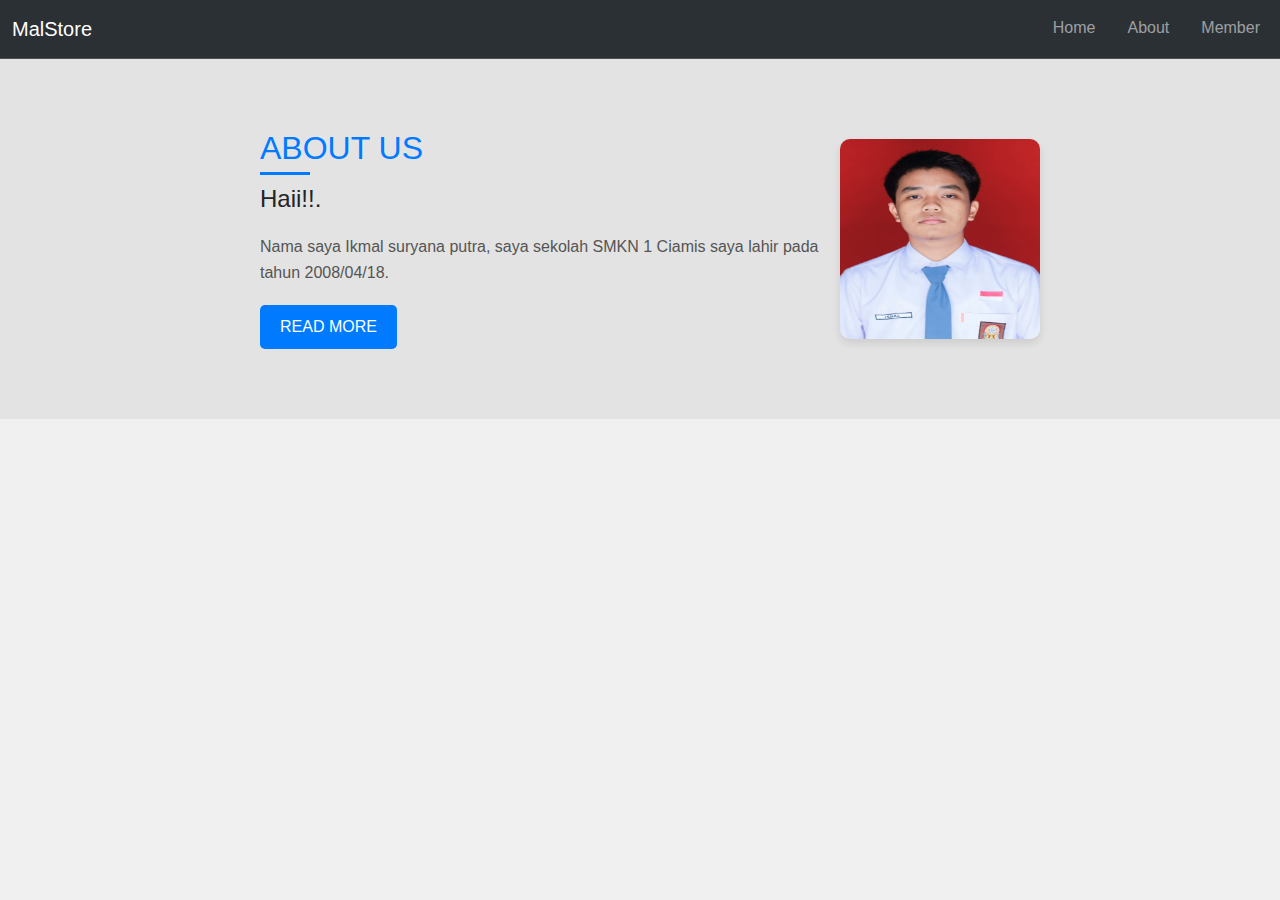
<file: about.html>
<!DOCTYPE html>
<html lang="en">
<head>
    <meta charset="UTF-8">
    <meta name="viewport" content="width=device-width, initial-scale=1.0">
    <title>about</title>
    <link href="https://cdn.jsdelivr.net/npm/bootstrap@5.3.3/dist/css/bootstrap.min.css" rel="stylesheet" integrity="sha384-QWTKZyjpPEjISv5WaRU9OFeRpok6YctnYmDr5pNlyT2bRjXh0JMhjY6hW+ALEwIH" crossorigin="anonymous">
    <link rel="stylesheet" href="about.css">
</head>
<body>
  <nav class="navbar navbar-expand-lg bg-body-tertiary justify-content-end border-bottom" data-bs-theme="dark">
    <div class="container-fluid">
      <a class="navbar-brand" href="#">MalStore</a>
      <button class="navbar-toggler" type="button" data-bs-toggle="collapse" data-bs-target="#navbarNav" aria-controls="navbarNav" aria-expanded="false" aria-label="Toggle navigation">
        <span class="navbar-toggler-icon"></span>
      </button>
      <div class="collapse navbar-collapse justify-content-end" id="navbarNav">
        <ul class="navbar-nav nav-underline">
          <li class="nav-item">
            <a class="nav-link" aria-current="page" href="index.html">Home</a>
          </li>
          <li class="nav-item">
            <a class="nav-link" href="about.html">About</a>
          </li>
          <li class="nav-item">
            <a class="nav-link" href="member.html">Member</a>
          </li>
        </ul>
      </div>
    </div>
  </nav>
</body>
</html>

<body>
    <section class="about-section">
        <div class="about-content">
            <h2>ABOUT US</h2>
            <h3>Haii!!.</h3>
            <p>Nama saya Ikmal suryana putra, saya sekolah SMKN 1 Ciamis saya lahir pada tahun 2008/04/18.</p>
            <button>READ MORE</button>
        </div>
        <div class="about-image">
            <img src="ikmal.jpg" alt="About Us Image" width="200px" height="200px">
        </div>
    </section>
    <script src="https://cdn.jsdelivr.net/npm/bootstrap@5.3.3/dist/js/bootstrap.bundle.min.js" integrity="sha384-YvpcrYf0tY3lHB60NNkmXc5s9fDVZLESaAA55NDzOxhy9GkcIdslK1eN7N6jIeHz" crossorigin="anonymous"></script>
</body>
</html>
</file>
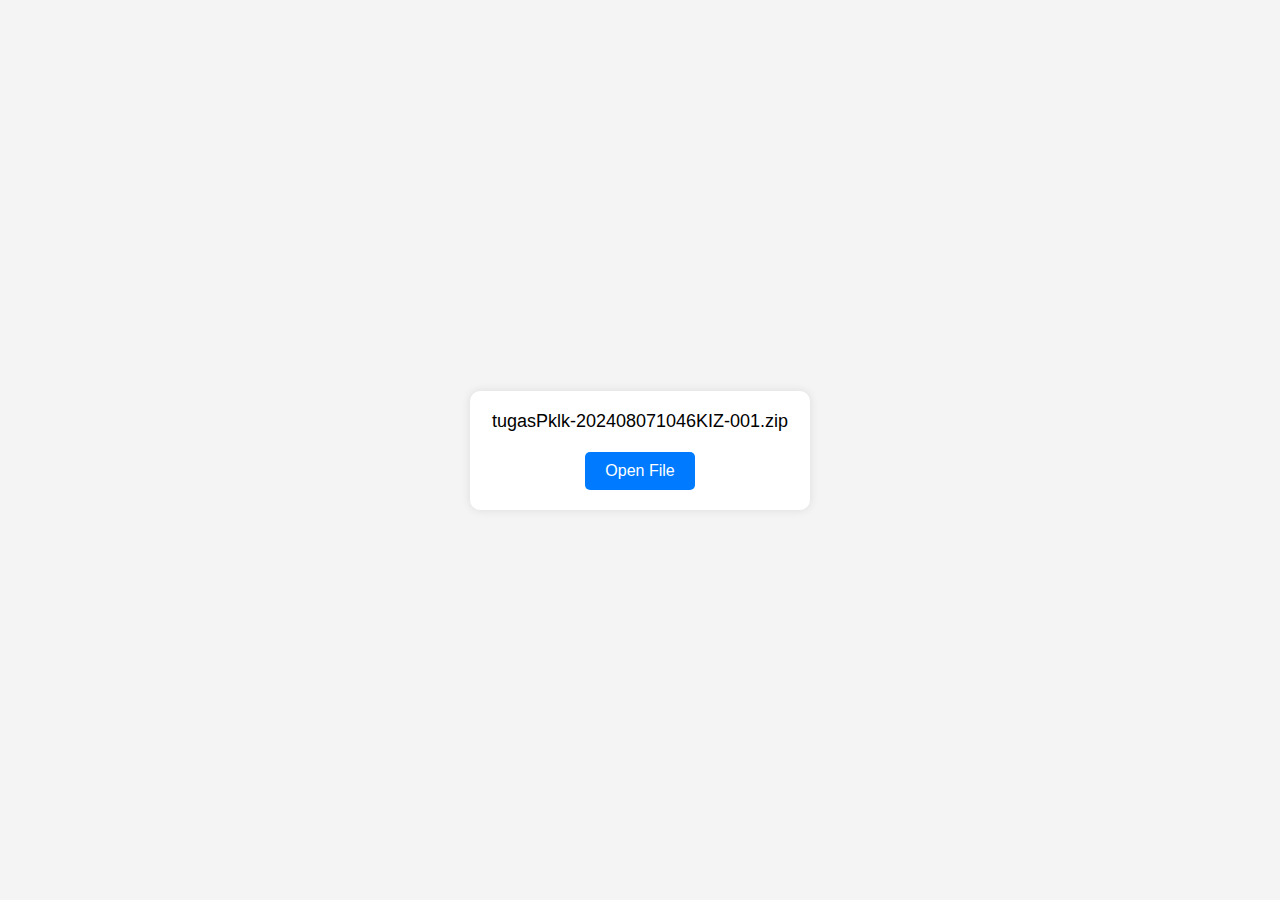
<file: download.html>
<!DOCTYPE html>
<html lang="en">
<head>
    <meta charset="UTF-8">
    <meta name="viewport" content="width=device-width, initial-scale=1.0">
    <title>Download Manager</title>
    <style>
        body {
            font-family: Arial, sans-serif;
            background-color: #f4f4f4;
            margin: 0;
            padding: 0;
            display: flex;
            justify-content: center;
            align-items: center;
            height: 100vh;
        }
        .download-container {
            background-color: #fff;
            padding: 20px;
            border-radius: 10px;
            box-shadow: 0 0 10px rgba(0, 0, 0, 0.1);
            width: 300px;
            text-align: center;
        }
        .file-name {
            font-size: 18px;
            margin-bottom: 10px;
        }
        .button {
            padding: 10px 20px;
            background-color: #007bff;
            color: #fff;
            text-decoration: none;
            border-radius: 5px;
            display: inline-block;
            margin-top: 10px;
        }
        .button:hover {
            background-color: #0056b3;
        }
    </style>
</head>
<body>
    <div class="download-container">
        <div class="file-name">tugasPklk-202408071046KIZ-001.zip</div>
        <a href="#" class="button">Open File</a>
    </div>
</body>
</html>
</file>
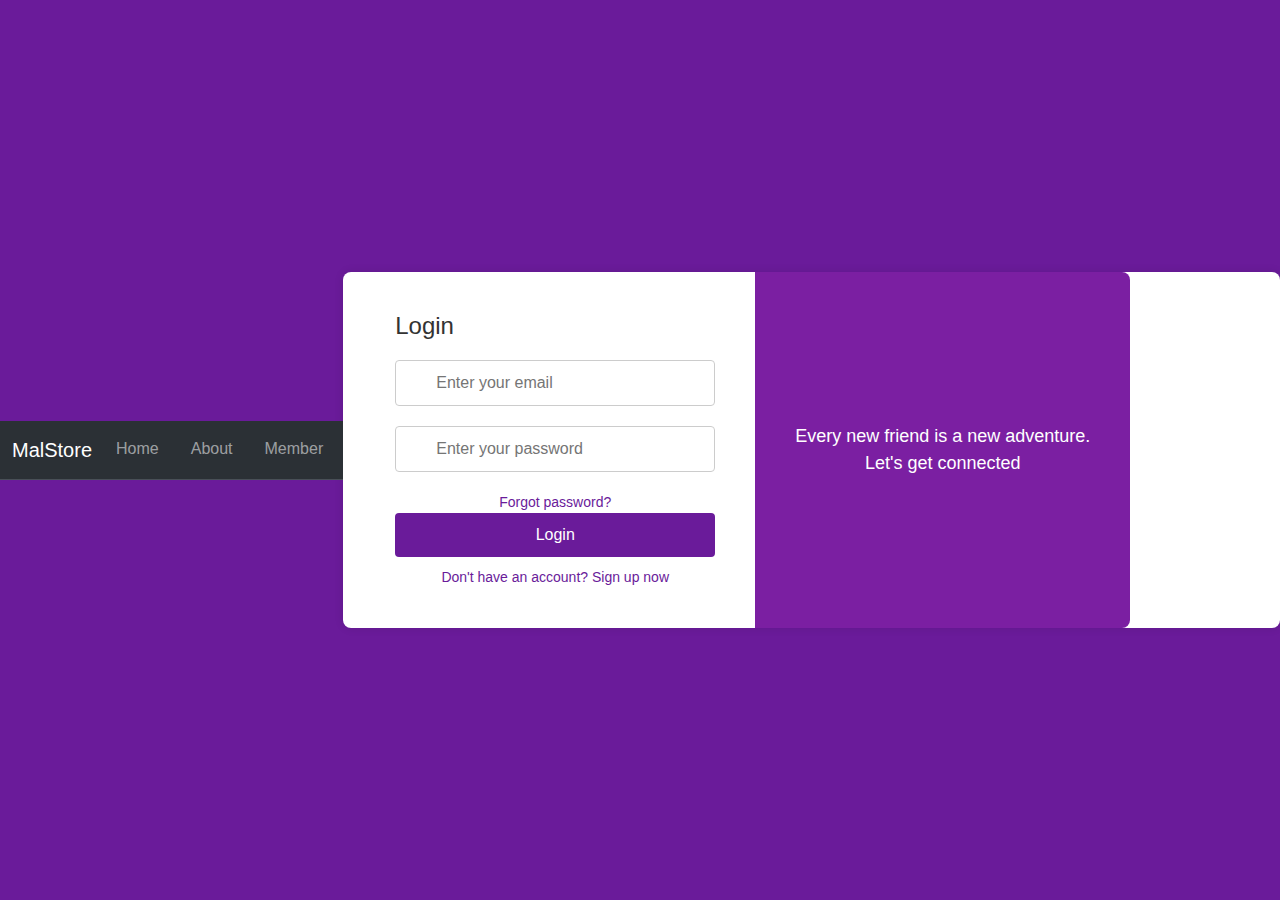
<file: member.html>
<!DOCTYPE html>
<html lang="en">
<head>
    <meta charset="UTF-8">
    <meta name="viewport" content="width=device-width, initial-scale=1.0">
    <title>member login</title>
    <link href="https://cdn.jsdelivr.net/npm/bootstrap@5.3.3/dist/css/bootstrap.min.css" rel="stylesheet" integrity="sha384-QWTKZyjpPEjISv5WaRU9OFeRpok6YctnYmDr5pNlyT2bRjXh0JMhjY6hW+ALEwIH" crossorigin="anonymous">
    <link rel="stylesheet" href="member.css">
</head>
<body>
  <nav class="navbar navbar-expand-lg bg-body-tertiary justify-content-end border-bottom" data-bs-theme="dark">
    <div class="container-fluid">
      <a class="navbar-brand" href="#">MalStore</a>
      <button class="navbar-toggler" type="button" data-bs-toggle="collapse" data-bs-target="#navbarNav" aria-controls="navbarNav" aria-expanded="false" aria-label="Toggle navigation">
        <span class="navbar-toggler-icon"></span>
      </button>
      <div class="collapse navbar-collapse justify-content-end" id="navbarNav">
        <ul class="navbar-nav nav-underline">
          <li class="nav-item">
            <a class="nav-link" aria-current="page" href="index.html">Home</a>
          </li>
          <li class="nav-item">
            <a class="nav-link" href="about.html">About</a>
          </li>
          <li class="nav-item">
            <a class="nav-link" href="member.html">Member</a>
          </li>
        </ul>
      </div>
    </div>
  </nav>


    <div class="container">
        <div class="login-box">
            <h2>Login</h2>
            <form action="#">
                <div class="input-box">
                    <i class="bi bi-envelope-fill"></i>
                    <input type="email" placeholder="Enter your email" required>
                </div>
                <div class="input-box">
                    <i class="bi bi-lock-fill"></i>
                    <input type="password" placeholder="Enter your password" required>
                </div>
                <a href="#" class="forgot-password">Forgot password?</a>
                <button type="submit" class="login-btn">Login</button>
                <a href="#" class="signup">Don't have an account? Sign up now</a>
            </form>
        </div>
        <div class="image-box">
            <p>Every new friend is a new adventure.<br>Let's get connected</p>
        </div>
    </div>
    <script src="https://code.jquery.com/jquery-3.5.1.slim.min.js"></script>
    <script src="https://cdn.jsdelivr.net/npm/bootstrap@4.5.2/dist/js/bootstrap.bundle.min.js"></script>
</body>
</html>
</file>
<file: about.css>
body {
    font-family: Arial, sans-serif;
    margin: 0;
    padding: 0;
    background-color: #f0f0f0;
}

.about-section {
    display: flex;
    justify-content: center;
    align-items: center;
    padding: 50px;
    background-color: #e3e3e3;
}

.about-content {
    max-width: 600px;
    padding: 20px;
}

.about-content h2 {
    color: #007bff;
    text-transform: uppercase;
    margin-bottom: 10px;
    position: relative;
}

.about-content h2::after {
    content: '';
    width: 50px;
    height: 3px;
    background-color: #007bff;
    display: block;
    margin-top: 5px;
}

.about-content h3 {
    font-size: 24px;
    margin-bottom: 20px;
}

.about-content p {
    font-size: 16px;
    line-height: 1.6;
    margin-bottom: 20px;
    color: #555;
}

.about-content button {
    background-color: #007bff;
    color: white;
    border: none;
    padding: 10px 20px;
    border-radius: 5px;
    cursor: pointer;
}

.about-content button:hover {
    background-color: #0056b3;
}

.about-image img {
    max-width: 100%;
    border-radius: 10px;
    box-shadow: 0 4px 8px rgba(0, 0, 0, 0.1);
}

@media (max-width: 768px) {
    .about-section {
        flex-direction: column;
        text-align: center;
    }

    .about-image {
        margin-top: 20px;
    }
}
</file>
<file: member.css>
body {
    font-family: Arial, sans-serif;
    background-color: #6A1B9A;
    margin: 0;
    padding: 0;
    display: flex;
    justify-content: center;
    align-items: center;
    height: 100vh;
}
.container {
    display: flex;
    box-shadow: 0px 0px 10px rgba(0, 0, 0, 0.1);
    background-color: white;
    border-radius: 8px;
    overflow: hidden;
}
.login-box {
    padding: 40px;
    width: 100%;
    max-width: 400px;
}
.login-box h2 {
    margin-bottom: 20px;
    font-size: 24px;
    color: #333;
}
.input-box {
    margin-bottom: 20px;
    position: relative;
}
.input-box input {
    width: 100%;
    padding: 10px;
    padding-left: 40px;
    border: 1px solid #ccc;
    border-radius: 4px;
    font-size: 16px;
    color: #333;
}
.input-box .bi {
    position: absolute;
    top: 50%;
    left: 10px;
    transform: translateY(-50%);
    color: #6A1B9A;
}
.login-btn {
    width: 100%;
    padding: 10px;
    background-color: #6A1B9A;
    border: none;
    border-radius: 4px;
    color: white;
    font-size: 16px;
    cursor: pointer;
}
.login-btn:hover {
    background-color: #4A148C;
}
.forgot-password, .signup {
    display: block;
    margin-top: 10px;
    text-align: center;
    color: #6A1B9A;
    font-size: 14px;
    text-decoration: none;
}
.forgot-password:hover, .signup:hover {
    text-decoration: underline;
}
.image-box {
    padding: 40px;
    background-color: #7B1FA2;
    color: white;
    border-radius: 0 8px 8px 0;
    display: flex;
    align-items: center;
    justify-content: center;
    text-align: center;
}
.image-box p {
    margin: 0;
    font-size: 18px;
}
</file>
